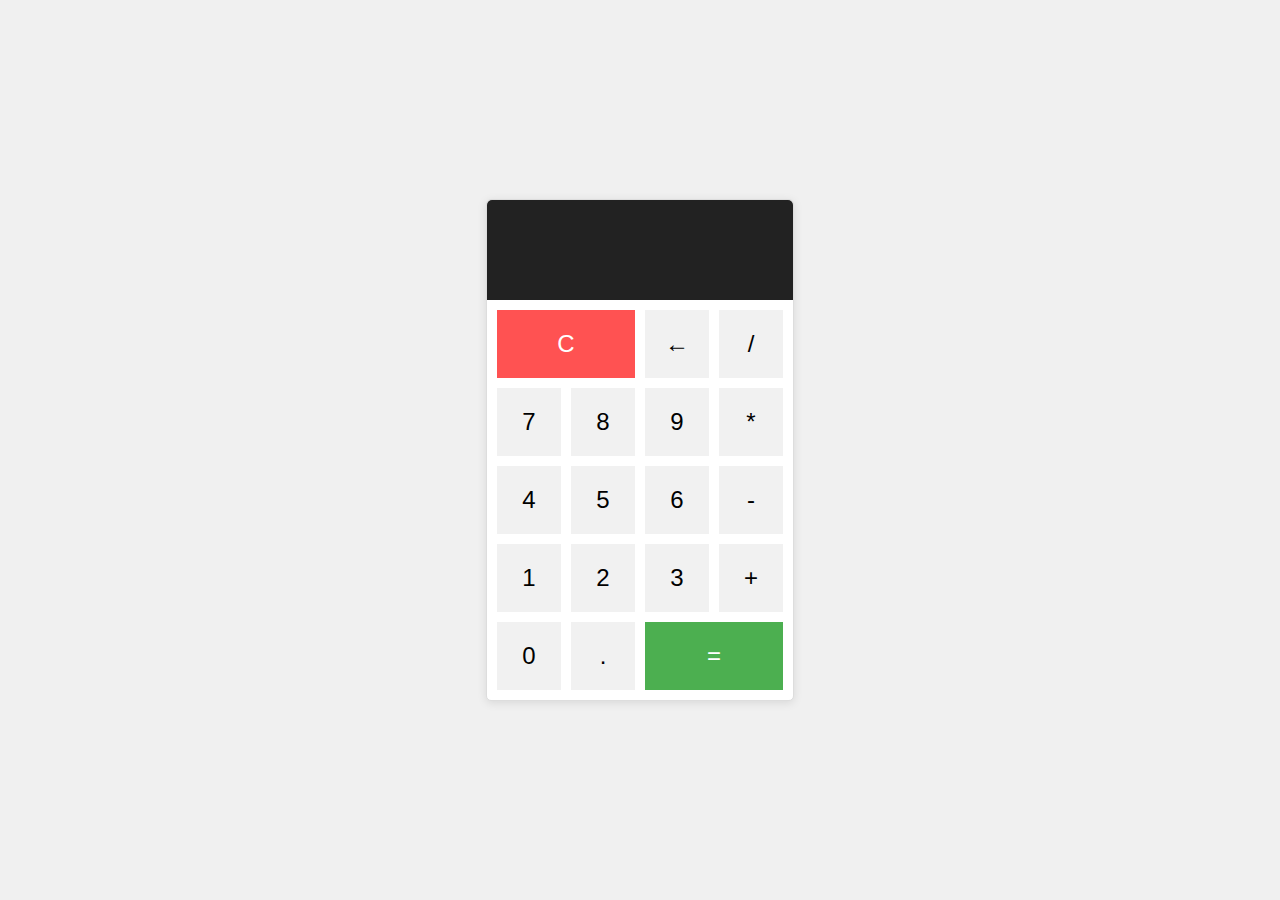
<file: Calculator/Index.html>
<!DOCTYPE html>
<html lang="en">
<head>
    <meta charset="UTF-8">
    <meta name="viewport" content="width=device-width, initial-scale=1.0">
    <title>Basic Calculator</title>
    <link rel="stylesheet" href="style.css">
</head>
<body>
    <div class="calculator">
        <div class="display" id="display"></div>
        <div class="buttons">
            <button class="btn" id="clear">C</button>
            <button class="btn" id="backspace">←</button>
            <button class="btn" id="divide">/</button>
            <button class="btn" id="seven">7</button>
            <button class="btn" id="eight">8</button>
            <button class="btn" id="nine">9</button>
            <button class="btn" id="multiply">*</button>
            <button class="btn" id="four">4</button>
            <button class="btn" id="five">5</button>
            <button class="btn" id="six">6</button>
            <button class="btn" id="subtract">-</button>
            <button class="btn" id="one">1</button>
            <button class="btn" id="two">2</button>
            <button class="btn" id="three">3</button>
            <button class="btn" id="add">+</button>
            <button class="btn" id="zero">0</button>
            <button class="btn" id="dot">.</button>
            <button class="btn" id="equal">=</button>
        </div>
    </div>
    <script src="script.js"></script>
</body>
</html>
</file>
<file: Calculator/style.css>
body {
    display: flex;
    justify-content: center;
    align-items: center;
    height: 100vh;
    background-color: #f0f0f0;
    margin: 0;
    font-family: Arial, sans-serif;
}

.calculator {
    background-color: #fff;
    border: 1px solid #ddd;
    border-radius: 5px;
    box-shadow: 0 2px 10px rgba(0,0,0,0.1);
}

.display {
    background-color: #222;
    color: #fff;
    font-size: 2em;
    padding: 20px;
    text-align: right;
    border-top-left-radius: 5px;
    border-top-right-radius: 5px;
    height: 60px;
}

.buttons {
    display: grid;
    grid-template-columns: repeat(4, 1fr);
    gap: 10px;
    padding: 10px;
}

.btn {
    background-color: #f1f1f1;
    border: none;
    padding: 20px;
    font-size: 1.5em;
    cursor: pointer;
    transition: background-color 0.2s;
}

.btn:hover {
    background-color: #ddd;
}

.btn#clear {
    background-color: #ff5252;
    color: white;
    grid-column: span 2;
}

.btn#equal {
    background-color: #4caf50;
    color: white;
    grid-column: span 2;
}
</file>
